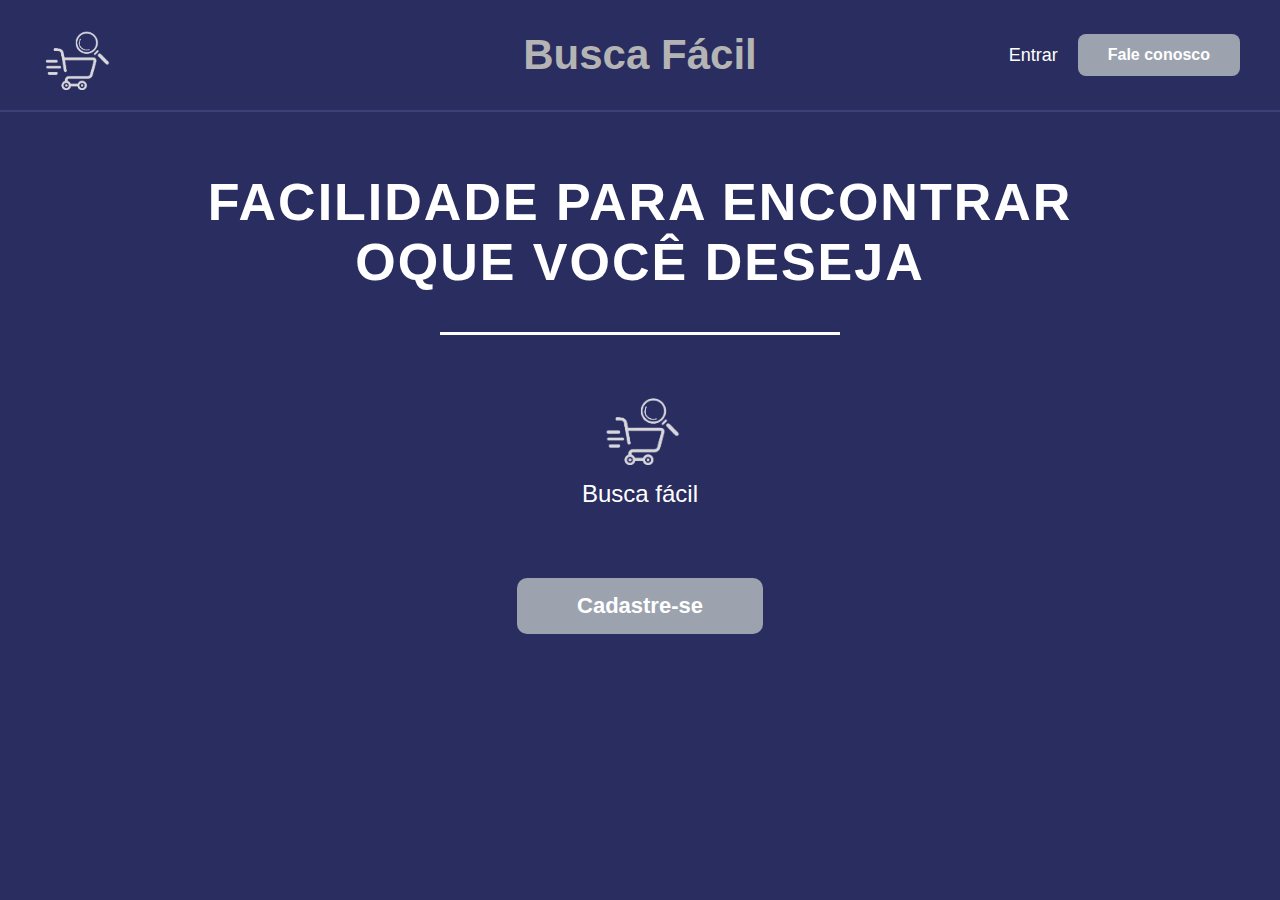
<file: index.html>
<!DOCTYPE html>
<html lang="pt-BR">

<head>
    <meta charset="UTF-8">
    <meta name="viewport" content="width=device-width, initial-scale=1.0">
    <title>Busca Fácil!</title>
    <link rel="stylesheet" href="style.css">
    <link rel="icon" href="IMG/1000105608-removebg-preview.png">
</head>

<body>
    <header>
        <div class="logo">
            <div class="logo">
                <img src="IMG/1000105608-removebg-preview.png" alt="Logo" class="logo-icon">
            </div>

        </div>
        <h1>Busca Fácil</h1>
        <div class="button">
            <a href="login.html">Entrar</a>
            <button type="submit">Fale conosco</button>
        </div>
    </header>
    <main>
        <h2>FACILIDADE PARA ENCONTRAR <br>OQUE VOCÊ DESEJA</h2>
        <hr>
        <div class="center-logo">
            <img src="IMG/1000105608-removebg-preview.png" alt="" class="center-logo-icon">
            <p class="center-logo-text">Busca fácil</p>
        </div>
    </main>
    <nav>
        <a href="cadastro.html">
            <button type="button">Cadastre-se</button>
        </a>
    </nav>

    <div vw class="enabled">
        <div vw-access-button class="active"></div>
        <div vw-plugin-wrapper>
            <div class="vw-plugin-top-wrapper"></div>
        </div>
    </div>

    <script src="https://vlibras.gov.br/app/vlibras-plugin.js"></script>
    <script>
        new window.VLibras.Widget('https://vlibras.gov.br/app');
    </script>
</body>

</html>
</file>
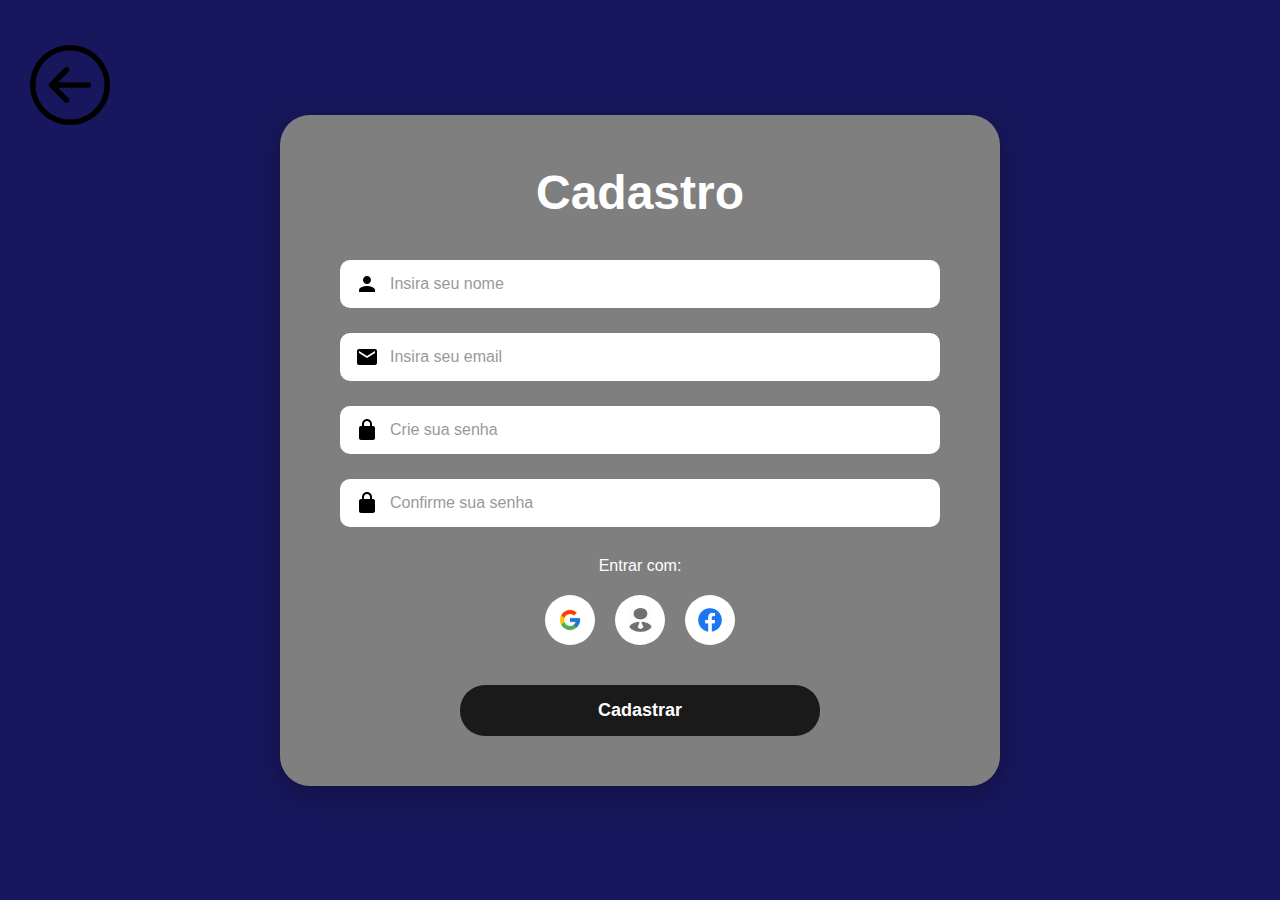
<file: cadastro.html>
<!DOCTYPE html>
<html lang="pt-BR">

<head>
    <meta charset="UTF-8">
    <meta name="viewport" content="width=device-width, initial-scale=1.0">
    <title>Busca Fácil - Cadastro</title>
    <link rel="stylesheet" href="stylecadastro.css">
    <link rel="icon" href="IMG/1000105608-removebg-preview.png">
</head>

<body>
    <nav>
        <a href="index.html">
            <img src="IMG/voltar.png" alt="" class="btn-voltar">
        </a>
    </nav>
    <div class="container">
        <h1>Cadastro</h1>

        <form id="cadastroForm" autocomplete="off">
            <div class="input-group">
                <div class="icon">
                    <svg viewBox="0 0 24 24">
                        <path
                            d="M12 12c2.21 0 4-1.79 4-4s-1.79-4-4-4-4 1.79-4 4 1.79 4 4 4zm0 2c-2.67 0-8 1.34-8 4v2h16v-2c0-2.66-5.33-4-8-4z" />
                    </svg>
                </div>
                <input type="text" placeholder="Insira seu nome" required autocomplete="off">
            </div>

            <div class="input-group">
                <div class="icon">
                    <svg viewBox="0 0 24 24">
                        <path
                            d="M20 4H4c-1.1 0-2 .9-2 2v12c0 1.1.9 2 2 2h16c1.1 0 2-.9 2-2V6c0-1.1-.9-2-2-2zm0 4l-8 5-8-5V6l8 5 8-5v2z" />
                    </svg>
                </div>
                <input type="email" placeholder="Insira seu email" required autocomplete="off">
            </div>

            <div class="input-group">
                <div class="icon">
                    <svg viewBox="0 0 24 24">
                        <path
                            d="M18 8h-1V6c0-2.76-2.24-5-5-5S7 3.24 7 6v2H6c-1.1 0-2 .9-2 2v10c0 1.1.9 2 2 2h12c1.1 0 2-.9 2-2V10c0-1.1-.9-2-2-2zM9 6c0-1.66 1.34-3 3-3s3 1.34 3 3v2H9V6z" />
                    </svg>
                </div>
                <input type="password" placeholder="Crie sua senha" required autocomplete="new-password">
            </div>

            <div class="input-group">
                <div class="icon">
                    <svg viewBox="0 0 24 24">
                        <path
                            d="M18 8h-1V6c0-2.76-2.24-5-5-5S7 3.24 7 6v2H6c-1.1 0-2 .9-2 2v10c0 1.1.9 2 2 2h12c1.1 0 2-.9 2-2V10c0-1.1-.9-2-2-2zM9 6c0-1.66 1.34-3 3-3s3 1.34 3 3v2H9V6z" />
                    </svg>
                </div>
                <input type="password" placeholder="Confirme sua senha" required autocomplete="new-password">
            </div>

            <div class="social-login">
                <p>Entrar com:</p>
                <div class="social-buttons">
                    <button type="button" class="social-btn" onclick="loginGoogle()">
                        <img src="IMG/google.png" alt="">
                    </button>
                    <a href="loginfuncionarios.html">
                        <button type="button" class="social-btn" onclick="loginID()">
                            <img src="IMG/id.png" alt="">
                        </button>
                    </a>
                    <button type="button" class="social-btn" onclick="loginFacebook()">
                        <img src="IMG/facebook.jpg" alt="">
                    </button>
                </div>
            </div>

            <button type="submit" class="btn-cadastrar">Cadastrar</button>
        </form>
    </div>

    <div vw class="enabled">
        <div vw-access-button class="active"></div>
        <div vw-plugin-wrapper>
            <div class="vw-plugin-top-wrapper"></div>
        </div>
    </div>

    <script src="https://vlibras.gov.br/app/vlibras-plugin.js"></script>
    <script>
        new window.VLibras.Widget('https://vlibras.gov.br/app');
    </script>

    <script src="scriptdatabase.js"></script>
    <script src="scriptcadastro.js"></script>
</body>

</html>
</file>
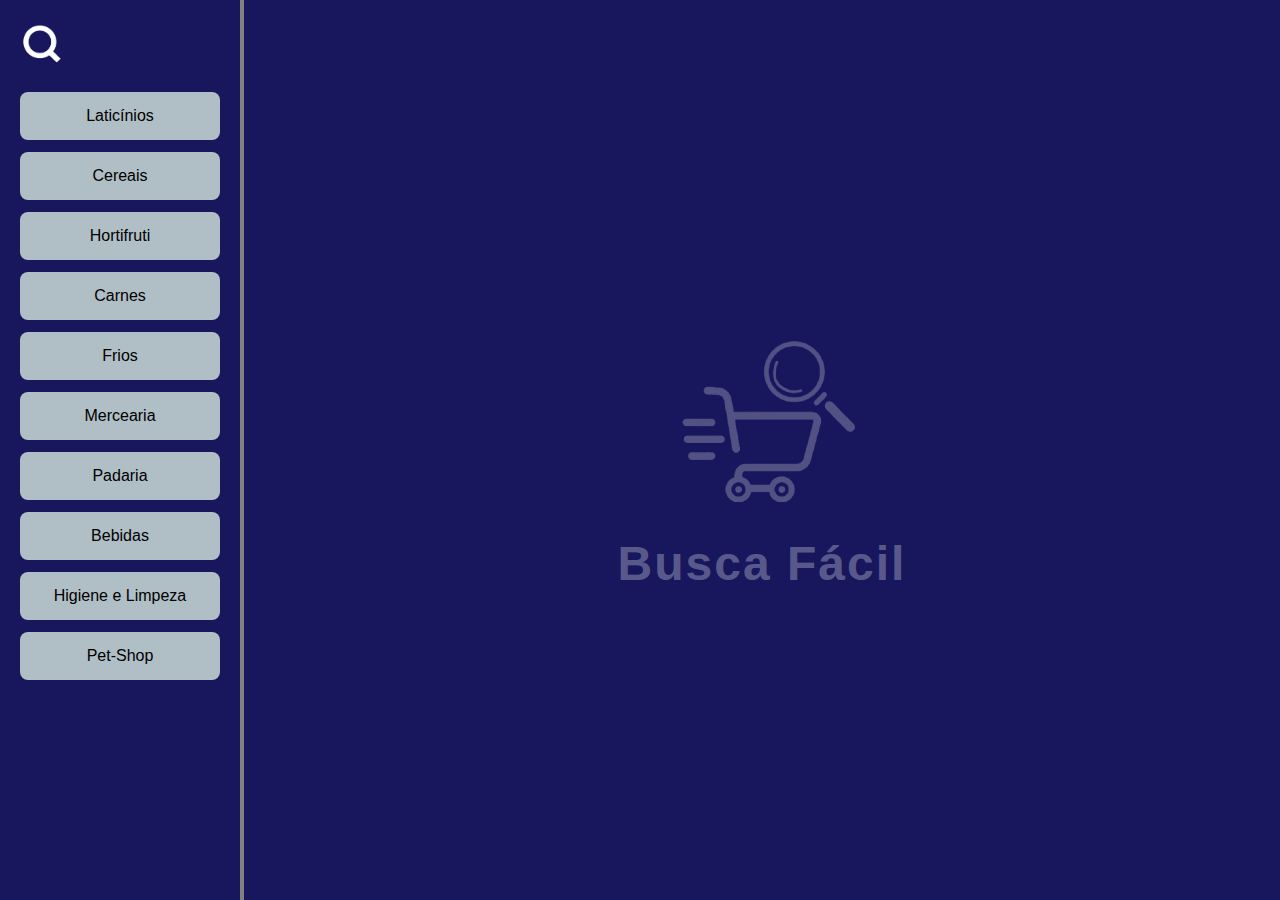
<file: compras.html>
<!DOCTYPE html>
<html lang="pt-BR">

<head>
    <meta charset="UTF-8">
    <meta name="viewport" content="width=device-width, initial-scale=1.0">
    <title>Busca Fácil - Produtos</title>
    <link rel="stylesheet" href="stylecompras.css">
    <link rel="icon" href="IMG/1000105608-removebg-preview.png">
</head>

<body>
    <div class="container">
        <div class="sidebar">
            <div class="search-icon" onclick="showScreen('home')">
                <img src="IMG/icone busca.png" alt="">
            </div>

            <button class="btn btn-secondary" onclick="showScreen('laticinios')">Laticínios</button>
            <button class="btn btn-secondary" onclick="showScreen('cereais')">Cereais</button>
            <button class="btn btn-secondary" onclick="showScreen('hortifruti')">Hortifruti</button>
            <button class="btn btn-secondary" onclick="showScreen('carnes')">Carnes</button>
            <button class="btn btn-secondary" onclick="showScreen('frios')">Frios</button>
            <button class="btn btn-secondary" onclick="showScreen('mercearia')">Mercearia</button>
            <button class="btn btn-secondary" onclick="showScreen('padaria')">Padaria</button>
            <button class="btn btn-secondary" onclick="showScreen('bebidas')">Bebidas</button>
            <button class="btn btn-secondary" onclick="showScreen('higiene')">Higiene e Limpeza</button>
            <button class="btn btn-secondary" onclick="showScreen('petshop')">Pet-Shop</button>
        </div>
        <div class="linha-vertical"></div>

        <div class="main-content">
            <div class="screen active" id="homeScreen">
                <div class="search-area">
                    <div class="search-illustration">
                        <img src="IMG/1000105608-removebg-preview.png" alt="">
                    </div>
                    <div class="search-text">Busca Fácil</div>
                </div>
            </div>
            <div class="screen" id="laticiniosScreen">
                <div class="products-grid">
                    <button class="product-btn" onclick="showProduct('leite')">Leite</button>
                    <button class="product-btn" onclick="showProduct('creme')">Creme de Leite</button>
                    <button class="product-btn" onclick="showProduct('condensado')">Leite Condesado</button>
                    <button class="product-btn" onclick="showProduct('queijo')">Queijo Ralado</button>
                    <button class="product-btn" onclick="showProduct('requeijao')">Requeijão</button>
                </div>
            </div>
            <div class="screen" id="leiteScreen">
                <div class="product-detail">
                    <div class="product-left">
                        <div class="product-image">🥛</div>

                        <div class="product-tabs">
                            <button class="tab-btn">Leite</button>
                            <button class="tab-btn">Creme de Leite</button>
                            <button class="tab-btn">Requeijão</button>
                            <button class="tab-btn">Que jio</button>
                            <button class="tab-btn">Iogurte</button>
                        </div>

                        <div class="info-box">
                            <h3>Receitas</h3>
                            <p>Doce de leite</p>
                            <p>Sorvete Caseiro</p>
                            <p>Pudim</p>
                            <p>Arroz Doce</p>
                            <p>Manjar</p>
                            <p>Canjica</p>
                        </div>
                    </div>

                    <div class="product-right">
                        <div class="product-header">
                            <div class="product-name">Leite (integral)</div>
                            <div class="product-price">R$ 5,99</div>
                            <button class="add-cart-btn">Adicionar ao carrinho</button>
                        </div>

                        <div class="info-box">
                            <h3>Informações</h3>
                            <div class="info-grid">
                                <span class="info-label">Validade</span>
                                <span>Marca</span>

                                <span class="info-label">Distribuidor</span>
                                <span>Alergênicos</span>

                                <span class="info-label">Marca</span>
                                <span>Armazenamento</span>

                                <span class="info-label">Peso/Volume</span>
                                <span></span>

                                <span class="info-label">Código de Barras</span>
                                <span></span>
                            </div>
                        </div>
                    </div>
                </div>
            </div>
            <div class="screen" id="cereaisScreen">
                <div class="products-grid">
                    <button class="product-btn">Arroz</button>
                    <button class="product-btn">Feijão</button>
                    <button class="product-btn">Macarrão</button>
                </div>
            </div>

            <div class="screen" id="hortigrutiScreen">
                <div class="products-grid">
                    <button class="product-btn">Alface</button>
                    <button class="product-btn">Tomate</button>
                    <button class="product-btn">Cenoura</button>
                </div>
            </div>
        </div>
    </div>

    <script src="scriptcompras.js"></script>
</body>

</html>
</file>
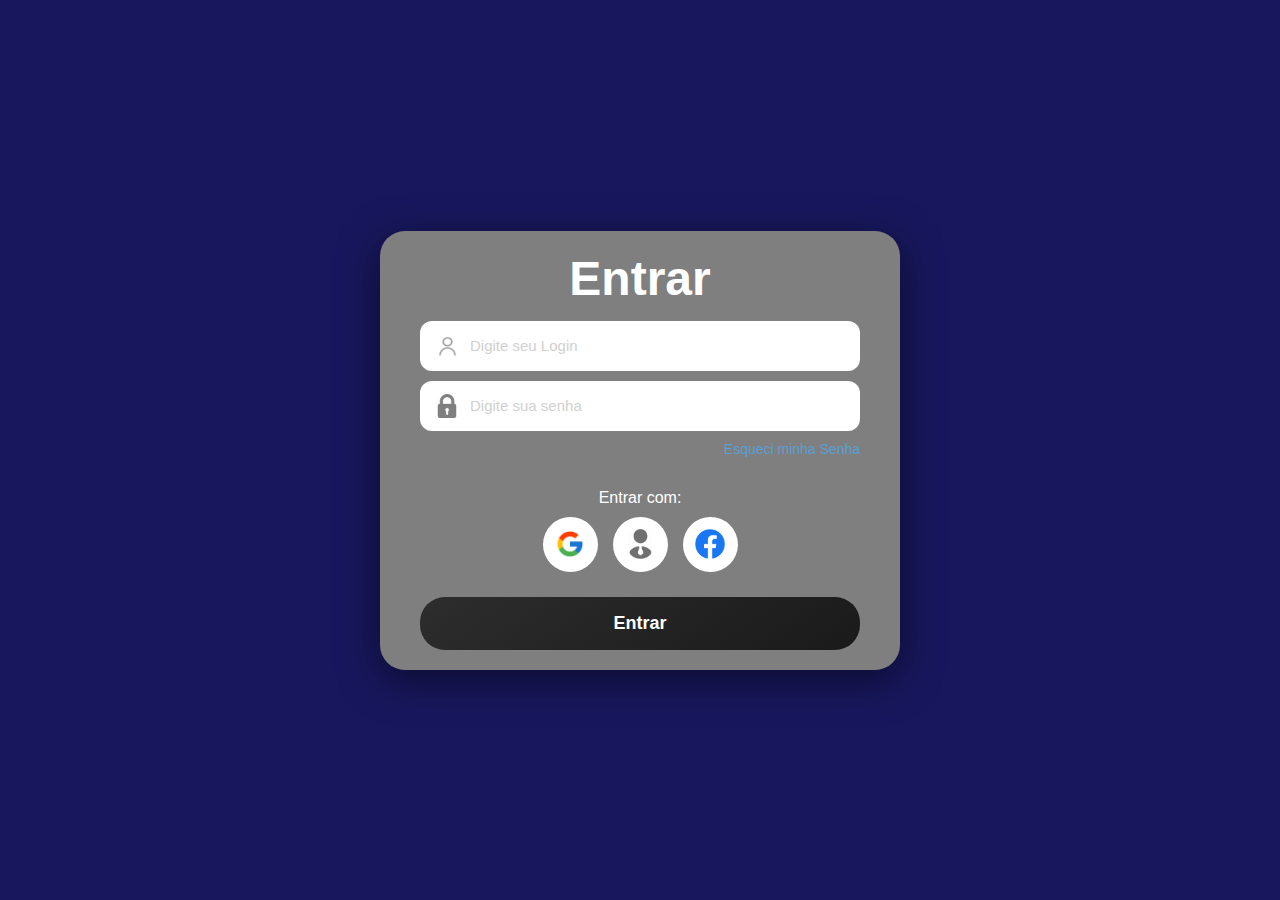
<file: login.html>
<!DOCTYPE html>
<html lang="pt-BR">

<head>
    <meta charset="UTF-8">
    <meta name="viewport" content="width=device-width, initial-scale=1.0">
    <title>Busca Fácil - Entrar</title>
    <link rel="stylesheet" href="stylelogin.css">
    <link rel="icon" href="IMG/1000105608-removebg-preview.png">
</head>

<body>
    <div class="container">
        <h2>Entrar</h2>

        <form id="loginForm">
            <div class="input-group">
                <img src="IMG/icone.png" alt="">
                <input type="text" placeholder="Digite seu Login" required>
            </div>

            <div class="input-group">
                <img src="IMG/cadeado.png" alt="">
                <input type="password" placeholder="Digite sua senha" required>
            </div>

            <div class="forgot-password">
                <a href="#">Esqueci minha Senha</a>
            </div>

            <div class="social-login">
                <p>Entrar com:</p>
                <div class="social-icons">
                    <button type="button">
                        <img src="IMG/google.png" alt="">
                    </button>
                    <a href="loginfuncionarios.html">
                        <button type="button">
                            <img src="IMG/id.png" alt="">
                        </button>
                    </a>
                    <button type="button">
                        <img src="IMG/facebook.jpg" alt="">
                    </button>
                </div>
            </div>

            <button type="submit" class="submit-btn">Entrar</button>
        </form>
    </div>
    <div vw class="enabled">
        <div vw-access-button class="active"></div>
        <div vw-plugin-wrapper>
            <div class="vw-plugin-top-wrapper"></div>
        </div>
    </div>

    <script src="https://vlibras.gov.br/app/vlibras-plugin.js"></script>
    <script>
        new window.VLibras.Widget('https://vlibras.gov.br/app');
    </script>
</body>

</html>
</file>
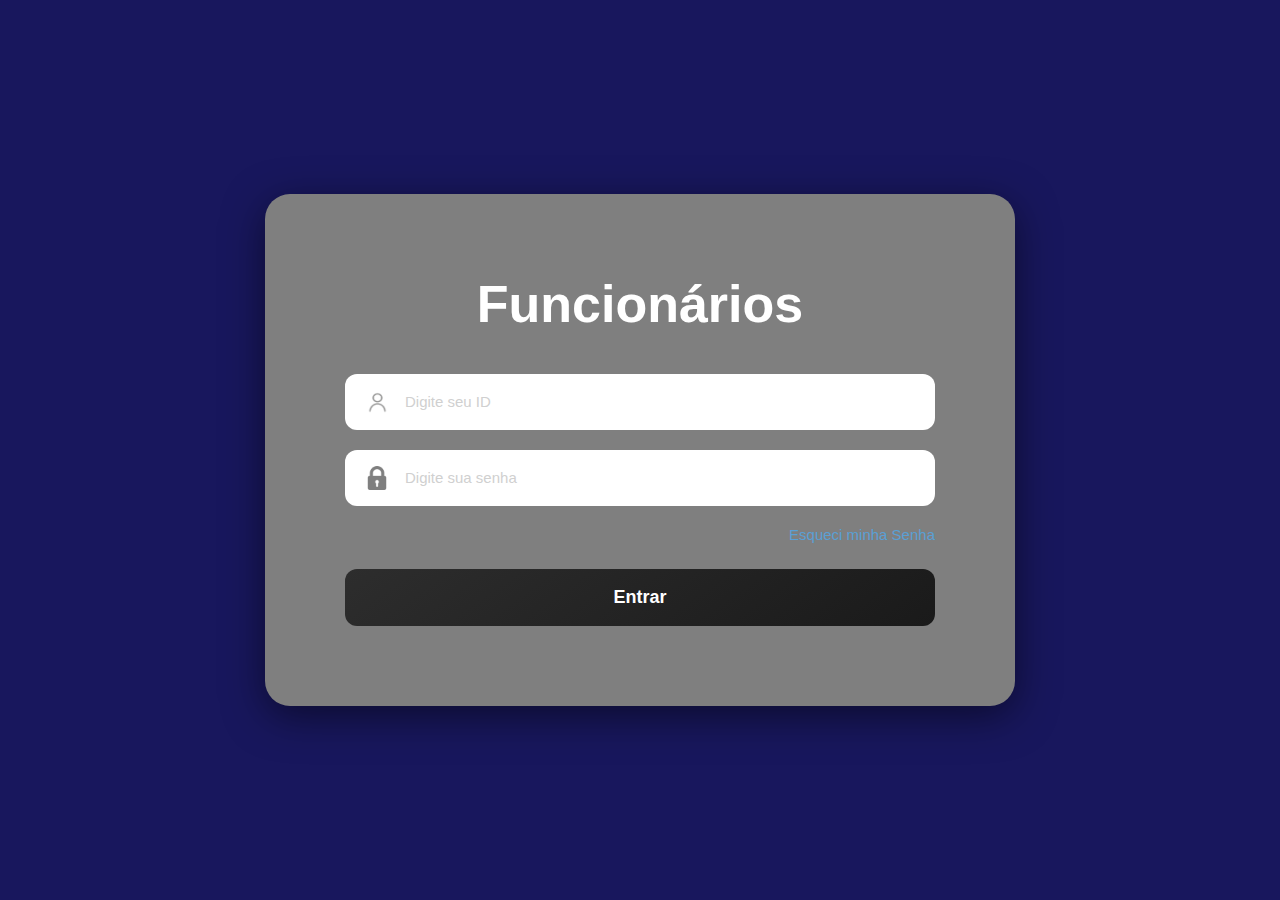
<file: loginfuncionarios.html>
<!DOCTYPE html>
<html lang="pt-BR">

<head>
    <meta charset="UTF-8">
    <meta name="viewport" content="width=device-width, initial-scale=1.0">
    <title>Busca Fácil - Funcionários</title>
    <link rel="stylesheet" href="styleloginfuncionarios.css">
    <link rel="icon" href="IMG/1000105608-removebg-preview.png">
</head>

<body>
    <div class="container">
        <h2>Funcionários</h2>

        <form id="loginForm">
            <div class="input-group">
                <img src="IMG/icone.png" alt="">
                <input type="text" placeholder="Digite seu ID" required>
            </div>

            <div class="input-group">
                <img src="IMG/cadeado.png" alt="">
                <input type="password" placeholder="Digite sua senha" required>
            </div>

            <div class="forgot-password">
                <a href="#">Esqueci minha Senha</a>
            </div>
            <button type="submit" class="submit-btn">Entrar</button>
        </form>
    </div>
    <div vw class="enabled">
        <div vw-access-button class="active"></div>
        <div vw-plugin-wrapper>
            <div class="vw-plugin-top-wrapper"></div>
        </div>
    </div>

    <script src="https://vlibras.gov.br/app/vlibras-plugin.js"></script>
    <script>
        new window.VLibras.Widget('https://vlibras.gov.br/app');
    </script>
</body>

</html>
</file>
<file: style.css>
* {
            margin: 0;
            padding: 0;
            box-sizing: border-box;
        }

        body {
            font-family: Arial, sans-serif;
            background-color: #2a2d5f;
            min-height: 100vh;
            display: flex;
            flex-direction: column;
        }

        header {
            background-color: #2a2d5f;
            padding: 20px 40px;
            display: flex;
            justify-content: space-between;
            align-items: center;
            border-bottom: 2px solid #3d4078;
        }

        .logo {
            display: flex;
            align-items: center;
            gap: 10px;
        }

        .logo-icon {
            width: 70px;
            height: 70px;
            fill: white;
        }

        header h1 {
            color: #b4b4b4;
            font-size: 42px;
            font-weight: bold;
            position: absolute;
            left: 50%;
            transform: translateX(-50%);
        }

        .button {
            display: flex;
            align-items: center;
            gap: 20px;
        }

        header a {
            color: white;
            text-decoration: none;
            font-size: 18px;
            font-weight: 500;
        }

        header button {
            background-color: #9ca3af;
            color: white;
            border: none;
            padding: 12px 30px;
            border-radius: 8px;
            cursor: pointer;
            font-size: 16px;
            font-weight: bold;
        }

        header button:hover {
            background-color: #6b7280;
        }

        main {
            display: flex;
            flex-direction: column;
            justify-content: center;
            align-items: center;
            padding: 40px 40px 20px 40px;
        }

        main h2 {
            color: white;
            font-size: 52px;
            font-weight: bold;
            text-align: center;
            margin-bottom: 40px;
            letter-spacing: 2px;
            margin-top: 20px;
        }

        main hr {
            width: 400px;
            border: none;
            border-top: 3px solid white;
            margin-bottom: 50px;
        }

        .center-logo {
            display: flex;
            flex-direction: column;
            align-items: center;
            gap: 15px;
            margin-bottom: 30px;
        }

        .center-logo-icon {
            width: 80px;
            height: 80px;
            fill: white;
        }

        .center-logo-text {
            color: white;
            font-size: 24px;
            font-style: arial;
        }

        nav {
            text-align: center;
            padding: 20px 0 40px 0;
        }

        nav button {
            background-color: #9ca3af;
            color: white;
            border: none;
            padding: 15px 60px;
            border-radius: 10px;
            font-size: 22px;
            font-weight: bold;
            cursor: pointer;
            transition: all 0.3s ease;
        }

        nav button:hover {
            background-color: #6b7280;
        }

        @media (max-width: 768px) {
            header h1 {
                position: static;
                transform: none;
                font-size: 28px;
            }

            header {
                flex-direction: column;
                gap: 15px;
            }

            main h2 {
                font-size: 25px;
            }

            main hr {
                width: 250px;
            }
        }
</file>
<file: stylecadastro.css>
* {
            margin: 0;
            padding: 0;
            box-sizing: border-box;
        }

        body {
            font-family: 'Segoe UI', Tahoma, Geneva, Verdana, sans-serif;
            background-color: #18175d;
            min-height: 100vh;
            display: flex;
            justify-content: center;
            align-items: center;
            padding: 20px;
        }

        .container {
            background-color: #7f7f7f;
            border-radius: 30px;
            padding: 50px 60px;
            box-shadow: 0 8px 32px rgba(0, 0, 0, 0.3);
            max-width: 720px;
            width: 100%;
            position: relative;
        }

        .btn-voltar {
            position: fixed;
            width: 80px;
            height: 80px;
            top: 45px;
            left: 30px;
            cursor: pointer;
        }

        h1 {
            color: white;
            text-align: center;
            font-size: 3em;
            margin-bottom: 40px;
            font-weight: 700;
        }

        .input-group {
            position: relative;
            margin-bottom: 25px;
            display: flex;
            align-items: center;
        }

        .icon {
            position: absolute;
            left: 15px;
            width: 24px;
            height: 24px;
            z-index: 1;
        }

        input {
            width: 100%;
            padding: 15px 15px 15px 50px;
            border: none;
            border-radius: 10px;
            font-size: 16px;
            background: white;
            transition: all 0.3s ease;
        }

        input:focus {
            outline: none;
            box-shadow: 0 0 0 3px rgba(255, 255, 255, 0.3);
            transform: translateY(-2px);
        }

        input::placeholder {
            color: #999;
        }

        .social-login {
            text-align: center;
            margin: 30px 0;
        }

        .social-login p {
            color: white;
            margin-bottom: 20px;
            font-size: 16px;
        }

        .social-buttons {
            display: flex;
            justify-content: center;
            gap: 20px;
        }

        .social-btn {
            width: 50px;
            height: 50px;
            border-radius: 50%;
            border: none;
            cursor: pointer;
            display: flex;
            align-items: center;
            justify-content: center;
            transition: all 0.3s ease;
            background: white;
        }

        .social-btn:hover {
            transform: translateY(-3px);
            box-shadow: 0 5px 15px rgba(0, 0, 0, 0.3);
        }

        .social-btn img {
            width: 24px;
            height: 24px;
        }

        .btn-cadastrar {
            width: 60%;
            margin-left: 20%;
            padding: 15px;
            background: #1a1a1a;
            color: white;
            border: none;
            border-radius: 25px;
            font-size: 18px;
            font-weight: 600;
            cursor: pointer;
            transition: all 0.3s ease;
            margin-top: 10px;
        }

        .btn-cadastrar:hover {
            background: #333;
            transform: translateY(-2px);
            box-shadow: 0 5px 15px rgba(0, 0, 0, 0.3);
        }

        .btn-cadastrar:active {
            transform: translateY(0);
        }

        @media (max-width: 600px) {
            h1 {
                font-size: 2.5em;
            }

            .btn-voltar {
                position: fixed;
                top: 20px;
                left: 30px;
            }

            .container {
                padding: 40px 30px;
            }
        }
</file>
<file: stylecompras.css>
* {
            margin: 0;
            padding: 0;
            box-sizing: border-box;
        }

        body {
            font-family: Arial, sans-serif;
            height: 100vh;
            overflow: hidden;
            background-color: #18175d;
        }

        .container {
            display: flex;
            height: 100vh;
        }

        .sidebar {
            width: 240px;
            padding: 20px;
            display: flex;
            flex-direction: column;
            gap: 12px;
            overflow-y: auto;
        }

        .search-icon {
            width: 50px;
            height: 50px;
            margin-bottom: 10px;
            cursor: pointer;
        }

        .search-icon img {
            width: 50px;
            height: 50px;
            margin-bottom: 10px;
            cursor: pointer;
        }

        .search-icon svg {
            width: 100%;
            height: 100%;
            stroke: #ffffff;
            stroke-width: 3;
            fill: none;
        }

        .btn {
            padding: 15px 20px;
            border: none;
            border-radius: 8px;
            font-size: 16px;
            font-weight: 500;
            cursor: pointer;
            transition: all 0.3s ease;
            text-align: center;
            position: relative;
        }

        .btn-primary {
            background-color: #ffffff;
            color: #1a237e;
        }

        .btn-secondary {
            background-color: #b0bec5;
            color: #000000;
        }

        .btn.active {
            background-color: #ffffff;
            color: #1a237e;
        }

        .btn:hover {
            transform: translateY(-2px);
            box-shadow: 0 4px 8px rgba(0, 0, 0, 0.2);
        }

        .btn:active {
            transform: translateY(0);
        }

        .main-content {
            flex: 1;
            background-color: #18175d;
            display: flex;
            flex-direction: column;
            position: relative;
            overflow-y: auto;
        }

        .screen {
            display: none;
            width: 100%;
            height: 100%;
        }

        .screen.active {
            display: flex;
            flex-direction: column;
            align-items: center;
        }

        .search-area {
            display: flex;
            flex-direction: column;
            align-items: center;
            justify-content: center;
            flex: 1;
            width: 100%;
        }

        .search-illustration {
            margin-bottom: 30px;
            opacity: 0.3;
        }

        .search-illustration svg {
            width: 200px;
            height: 200px;
        }

        .search-text {
            font-size: 48px;
            font-weight: bold;
            color: rgba(255, 255, 255, 0.3);
            letter-spacing: 2px;
        }

        .products-grid {
            display: flex;
            flex-direction: column;
            gap: 20px;
            padding: 40px;
            align-items: center;
            justify-content: center;
            flex: 1;
        }

        .product-btn {
            padding: 15px 50px;
            background-color: #e0e0e0;
            border: none;
            border-radius: 25px;
            font-size: 18px;
            font-weight: 500;
            cursor: pointer;
            transition: all 0.3s ease;
            min-width: 250px;
        }

        .product-btn:hover {
            background-color: #ffffff;
            transform: translateY(-2px);
            box-shadow: 0 4px 8px rgba(0, 0, 0, 0.2);
        }

        /* Tela de Detalhes do Produto */
        .product-detail {
            display: grid;
            grid-template-columns: 1fr 1fr;
            gap: 30px;
            padding: 40px;
            width: 100%;
            max-width: 1200px;
            margin: 0 auto;
        }

        .product-left {
            display: flex;
            flex-direction: column;
            gap: 20px;
        }

        .product-image {
            width: 100%;
            max-width: 400px;
            height: 250px;
            background: linear-gradient(135deg, #a8b88d 0%, #d4d9a0 100%);
            border-radius: 15px;
            display: flex;
            align-items: center;
            justify-content: center;
            font-size: 80px;
            margin: 0 auto;
        }

        .product-tabs {
            display: flex;
            gap: 10px;
            flex-wrap: wrap;
        }

        .linha-vertical {
            height: 100%;
            border: 2px solid grey;
        }

        .tab-btn {
            padding: 12px 24px;
            background-color: #ffffff;
            border: none;
            border-radius: 20px;
            font-size: 16px;
            font-weight: 500;
            cursor: pointer;
            transition: all 0.3s ease;
        }

        .tab-btn:hover {
            background-color: #e0e0e0;
            transform: translateY(-2px);
        }

        .info-box {
            background-color: #e8e8e8;
            border-radius: 15px;
            padding: 25px;
            margin-top: 20px;
        }

        .info-box h3 {
            font-size: 24px;
            margin-bottom: 15px;
            color: #000;
        }

        .info-box p {
            font-size: 16px;
            line-height: 1.8;
            color: #333;
            margin: 8px 0;
        }

        .product-right {
            display: flex;
            flex-direction: column;
            gap: 20px;
        }

        .product-header {
            color: white;
            text-align: center;
        }

        .product-name {
            font-size: 36px;
            font-weight: bold;
            margin-bottom: 10px;
        }

        .product-price {
            font-size: 48px;
            font-weight: bold;
            margin-bottom: 20px;
        }

        .add-cart-btn {
            padding: 18px 50px;
            background-color: #1565C0;
            color: white;
            border: none;
            border-radius: 10px;
            font-size: 20px;
            font-weight: 600;
            cursor: pointer;
            transition: all 0.3s ease;
            margin-bottom: 20px;
        }

        .add-cart-btn:hover {
            background-color: #0D47A1;
            transform: translateY(-2px);
            box-shadow: 0 6px 12px rgba(0, 0, 0, 0.3);
        }

        .info-grid {
            display: grid;
            grid-template-columns: 1fr 1fr;
            gap: 15px;
            color: white;
            font-size: 15px;
            line-height: 2;
        }

        .info-label {
            font-weight: 600;
        }

        .accessibility-btn {
            position: fixed;
            bottom: 30px;
            right: 30px;
            width: 60px;
            height: 60px;
            background-color: #2196F3;
            border-radius: 50%;
            border: none;
            cursor: pointer;
            box-shadow: 0 4px 12px rgba(0, 0, 0, 0.3);
            transition: all 0.3s ease;
            display: flex;
            align-items: center;
            justify-content: center;
            z-index: 1000;
        }

        .accessibility-btn:hover {
            transform: scale(1.1);
            background-color: #1976D2;
        }

        .accessibility-btn svg {
            width: 35px;
            height: 35px;
            fill: white;
        }

        @media (max-width: 768px) {
            .product-detail {
                grid-template-columns: 1fr;
            }
        }
</file>
<file: stylelogin.css>
* {
    margin: 0;
    padding: 0;
    box-sizing: border-box;
}

body {
    font-family: Arial, sans-serif;
    background-color: #18175d;
    display: flex;
    justify-content: center;
    align-items: center;
    min-height: 100vh;
    padding: 20px;
}

.container {
    background-color: #7f7f7f;
    border-radius: 25px;
    padding: 20px 40px;
    width: 90%;
    max-width: 520px;
    box-shadow: 0 10px 40px rgba(0, 0, 0, 0.5);
    height: auto;
}

.container h2 {
    color: white;
    font-size: 48px;
    font-weight: bold;
    text-align: center;
    margin-bottom: 15px;
}

form {
    display: flex;
    flex-direction: column;
}

.input-group img {
    width: 24px;
    height: 24px;
    position: absolute;
    left: 15px;
    top: 50%;
    transform: translateY(-50%);
    opacity: 0.5;
}

.input-group {
    position: relative;
    margin-bottom: 10px;
}

.input-group svg {
    position: absolute;
    left: 15px;
    top: 50%;
    transform: translateY(-50%);
    width: 24px;
    height: 24px;
    opacity: 0.5;
}

.input-group input {
    width: 100%;
    padding: 16px 16px 16px 50px;
    border: none;
    border-radius: 12px;
    font-size: 16px;
    background: white;
    color: #333;
    outline: none;
}

.input-group input::placeholder {
    color: #d0d0d0;
    font-size: 15px;
}

.forgot-password {
    text-align: right;
    margin-top: -5px;
    margin-bottom: 15px;
    font-size: 20px;
}

.forgot-password a {
    color: #5a9fd4;
    text-decoration: none;
    font-size: 14px;
}

.social-login {
    text-align: center;
    margin: 15px 0 10px 0;
}

.social-login p {
    color: white;
    font-size: 16px;
    margin-bottom: 10px;
}

.social-icons {
    display: flex;
    justify-content: center;
    gap: 15px;
    margin-bottom: 15px;
}

.social-icons button {
    width: 55px;
    height: 55px;
    border-radius: 50%;
    border: none;
    background: white;
    cursor: pointer;
    display: flex;
    align-items: center;
    justify-content: center;
    padding: 0;
    transition: transform 0.2s;
    overflow: hidden;
}

.social-icons button:hover {
    transform: scale(1.1);
}

.social-icons button img {
    width: 30px;
    height: 30px;
    object-fit: contain;
    position: static;
    transform: none;
    opacity: 1;
}

.social-icons svg {
    width: 28px;
    height: 28px;
}

.submit-btn {
    background: linear-gradient(145deg, #2d2d2d 0%, #1a1a1a 100%);
    color: white;
    border: none;
    padding: 16px;
    border-radius: 25px;
    font-size: 18px;
    font-weight: bold;
    cursor: pointer;
    transition: all 0.3s;
}

.submit-btn:hover {
    background: linear-gradient(145deg, #1a1a1a 0%, #0d0d0d 100%);
    transform: translateY(-2px);
    box-shadow: 0 5px 15px rgba(0, 0, 0, 0.3);
}
</file>
<file: styleloginfuncionarios.css>
* {
    margin: 0;
    padding: 0;
    box-sizing: border-box;
}

body {
    font-family: Arial, sans-serif;
    background-color: #18175d;
    display: flex;
    justify-content: center;
    align-items: center;
    min-height: 100vh;
    padding: 20px;
}

.container {
    background-color: #7f7f7f;
    border-radius: 25px;
    padding: 80px;
    width: 100%;
    max-width: 750px;
    box-shadow: 0 10px 40px rgba(0, 0, 0, 0.5);
}

.container h2 {
    color: white;
    font-size: 52px;
    font-weight: bold;
    text-align: center;
    margin-bottom: 40px;

}

form {
    display: flex;
    flex-direction: column;
}

.input-group {
    position: relative;
    margin-bottom: 20px;
}

.input-group img {
    width: 24px;
    height: 24px;
    position: absolute;
    left: 20px;
    top: 50%;
    transform: translateY(-50%);
    opacity: 0.5;
}

.input-group input {
    width: 100%;
    padding: 18px 20px 18px 60px;
    border: none;
    border-radius: 12px;
    font-size: 17px;
    background: white;
    color: #333;
    outline: none;
}

.input-group input::placeholder {
    color: #d0d0d0;
    font-size: 15px;
}

.forgot-password {
    text-align: right;
    margin-bottom: 25px;
}

.forgot-password a {
    color: #5a9fd4;
    text-decoration: none;
    font-size: 15px;
}

.submit-btn {
    width: 100%;
    padding: 18px;
    background: linear-gradient(145deg, #2d2d2d 0%, #1a1a1a 100%);
    color: white;
    border: none;
    border-radius: 12px;
    font-size: 18px;
    font-weight: bold;
    cursor: pointer;
    transition: all 0.3s ease;
}

.submit-btn:hover {
    background: linear-gradient(145deg, #1a1a1a 0%, #0d0d0d 100%);
    transform: translateY(-2px);
    box-shadow: 0 5px 15px rgba(0, 0, 0, 0.3);
}
</file>
